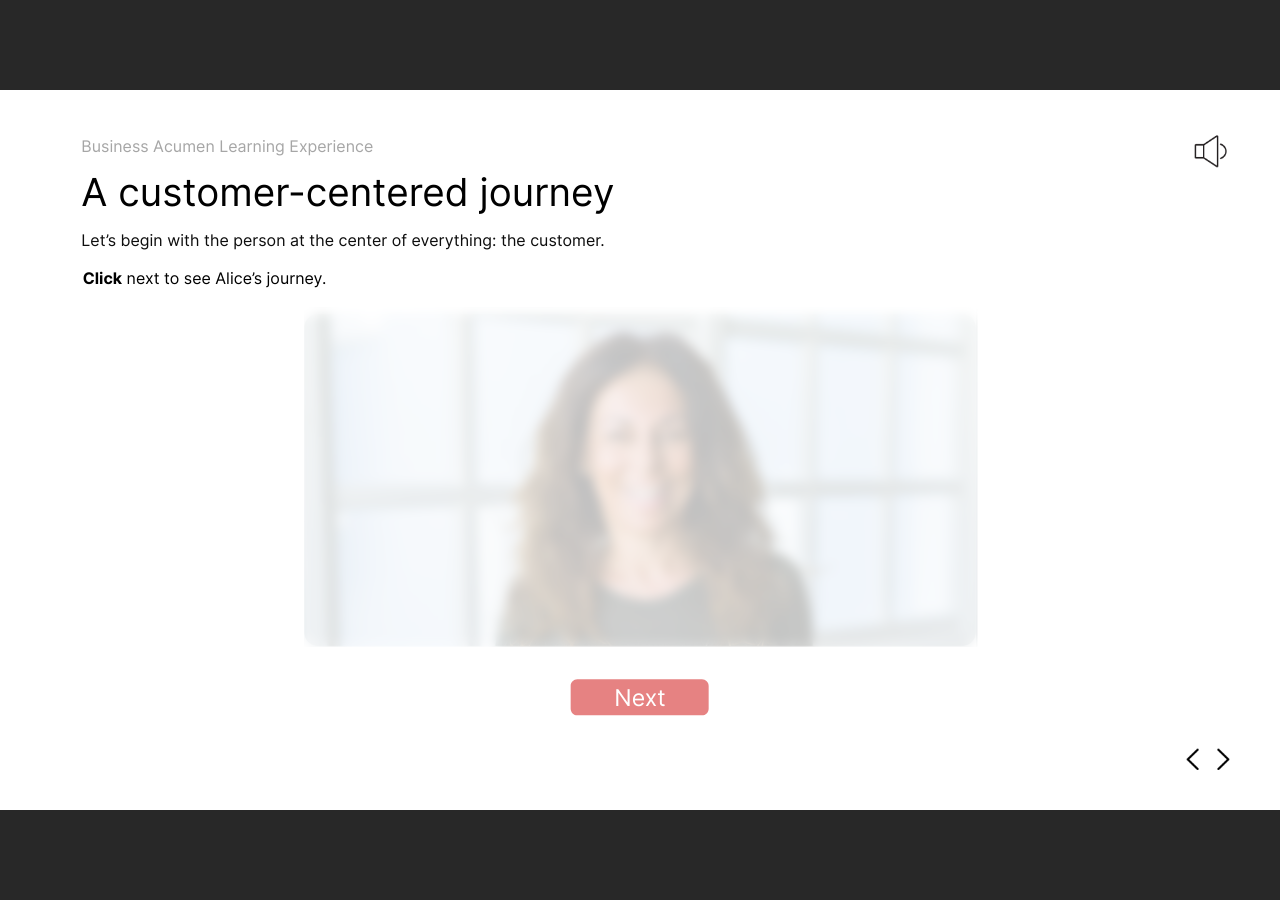
<file: index.html>
﻿<!doctype html>
<html lang="en-US">
<head>
  <meta charset="utf-8">
  <!-- Created using Storyline 360 x64 - http://www.articulate.com  -->
  <!-- version: 3.115.36688.0 -->
  <title>Lilly Decker, Jun 26, 2026</title>
  <meta http-equiv="x-ua-compatible" content="IE=edge"/>
  <meta name="viewport" content="width=device-width,initial-scale=1,user-scalable=no,shrink-to-fit=no,minimal-ui"/>
  <meta name="apple-mobile-web-app-capable" content="yes"/>
  <style>
    html, body { height: 100%; padding: 0; margin: 0 }
    #app { height: 100%; width: 100%; }
  </style>

  <script>
    window.DS = {};
    window.globals = {
      DATA_PATH_BASE: '',
      HAS_FRAME: true,
      HAS_SLIDE: true,

      lmsPresent: false,
      tinCanPresent: false,
      cmi5Present: false,
      aoSupport: false,
      scale: 'Scaled',
      captureRc: false,
      browserSize: 'optimal',
      bgColor: '#282828',
      features: 'DropInBase,JsInteractions,PlayerMemoryEnhancements,PlayerSizeOption,SlideLevelScale',
      themeName: 'unified',
      preloaderColor: '#FFFFFF',
      suppressAnalytics: false,
      productChannel: 'stable',
      publishSource: 'storyline',
      aid: 'aid|38e70ed7-76eb-5c12-90d9-5bf3ea9be34f',
      cid: '94421aaf-4e40-4b8c-b270-346162060bca',
      playerVersion: '3.115.36688.0',
      publishTimestamp: '2026-10-29T12:03:55.9540600Z',
      maxIosVideoElements: 10,
      connectionSettings: { message: 'You%20are%20offline.%20Trying%20to%20reconnect...', useDarkTheme: false, mode: 'disabled' },
      hasFeature: function(feature) {
        return this.features.split(',').includes(feature);
      },
      
      parseParams: function(qs) {
        if (window.globals.parsedParams != null) {
          return window.globals.parsedParams;
        }
        qs = (qs || window.location.search.substr(1)).split('+').join(' ');
        var params = {},
            tokens,
            re = /[?&]?([^=]+)=([^&]*)/g;

        while (tokens = re.exec(qs)) {
          params[decodeURIComponent(tokens[1]).trim()] =
            decodeURIComponent(tokens[2]).trim();
        }
        window.globals.parsedParams = params;
        return params;
      }

    };

    if (window.flagsUnderTest != null) {
      window.globals.features = window.flagsUnderTest.reduce((accum, feature) => {
        if (!accum.includes(feature)) {
          accum.push(feature);
        }
        return accum;
      }, window.globals.features.split(',')).join();
    }
  </script>
  <script>
    var isIe11 = ('ActiveXObject' in window || window.MSBlobBuilder != null)
      && window.msCrypto != null && !window.ActiveXObject;
    if (isIe11) {
      window.globals.unsupportedBrowser = true;
      document.write(atob('[base64]'));
    }
  </script>

  <script>
    if (window.globals.hasFeature('Localization')) {
      
      
    }
  </script>

  
  
  <script>window.THREE = { };</script>
  
</head>
<body style="background: #282828" class="cs-HTML theme-unified">
  <!-- 360 -->
  <script>!function(){var e,i=/iPhone/i,o=/iPod/i,n=/iPad/i,t=/\biOS-universal(?:.+)Mac\b/i,r=/\bAndroid(?:.+)Mobile\b/i,a=/Android/i,d=/(?:SD4930UR|\bSilk(?:.+)Mobile\b)/i,p=/Silk/i,l=/Windows Phone/i,u=/\bWindows(?:.+)ARM\b/i,b=/BlackBerry/i,s=/BB10/i,c=/Opera Mini/i,f=/\b(CriOS|Chrome)(?:.+)Mobile/i,h=/Mobile(?:.+)Firefox\b/i,v=function(e){return void 0!==e&&"MacIntel"===e.platform&&"number"==typeof e.maxTouchPoints&&e.maxTouchPoints>1&&"undefined"==typeof MSStream};e=function(e){var m={userAgent:"",platform:"",maxTouchPoints:0};e||"undefined"==typeof navigator?"string"==typeof e?m.userAgent=e:e&&e.userAgent&&(m={userAgent:e.userAgent,platform:e.platform,maxTouchPoints:e.maxTouchPoints||0}):m={userAgent:navigator.userAgent,platform:navigator.platform,maxTouchPoints:navigator.maxTouchPoints||0};var g=m.userAgent,y=g.split("[FBAN");void 0!==y[1]&&(g=y[0]),void 0!==(y=g.split("Twitter"))[1]&&(g=y[0]);var A=function(e){return function(i){return i.test(e)}}(g),w={apple:{phone:A(i)&&!A(l),ipod:A(o),tablet:!A(i)&&(A(n)||v(m))&&!A(l),universal:A(t),device:(A(i)||A(o)||A(n)||A(t)||v(m))&&!A(l)},amazon:{phone:A(d),tablet:!A(d)&&A(p),device:A(d)||A(p)},android:{phone:!A(l)&&A(d)||!A(l)&&A(r),tablet:!A(l)&&!A(d)&&!A(r)&&(A(p)||A(a)),device:!A(l)&&(A(d)||A(p)||A(r)||A(a))||A(/\bokhttp\b/i)},windows:{phone:A(l),tablet:A(u),device:A(l)||A(u)},other:{blackberry:A(b),blackberry10:A(s),opera:A(c),firefox:A(h),chrome:A(f),device:A(b)||A(s)||A(c)||A(h)||A(f)},any:!1,phone:!1,tablet:!1};return w.any=w.apple.device||w.android.device||w.windows.device||w.other.device,w.phone=w.apple.phone||w.android.phone||w.windows.phone,w.tablet=w.apple.tablet||w.android.tablet||w.windows.tablet,w}(),"object"==typeof exports&&"undefined"!=typeof module?module.exports=e:"function"==typeof define&&define.amd?define((function(){return e})):this.isMobile=e}();
    window.isMobile.apple.tablet = window.isMobile.apple.tablet ||
      (navigator.platform === 'MacIntel' && navigator.maxTouchPoints > 1);
    window.isMobile.apple.device = window.isMobile.apple.device || window.isMobile.apple.tablet;
    window.isMobile.tablet = window.isMobile.tablet || window.isMobile.apple.tablet;
    window.isMobile.any = window.isMobile.any || window.isMobile.apple.tablet;
  </script>

  <div id="focus-sink" tabindex="-1"></div>

  <div id="preso"></div>
  <script>
    (function() {

      var classTypes = [ 'desktop', 'mobile', 'phone', 'tablet' ];

      var addDeviceClasses = function(prefix, testObj) {
        var curr, i;
        for (i = 0; i < classTypes.length; i++) {
          curr = classTypes[i];
          if (testObj[curr]) {
            document.body.classList.add(prefix + curr);
          }
        }
      };

      var params = window.globals.parseParams(),
          isDevicePreview = params.devicepreview === '1',
          isPhoneOverride = params.deviceType === 'phone' || (isDevicePreview && params.phone == '1'),
          isTabletOverride = (params.deviceType === 'tablet' || isDevicePreview) && !isPhoneOverride,
          isMobileOverride = isPhoneOverride || isTabletOverride;

      var deviceView = {
        desktop: !window.isMobile.any && !isMobileOverride,
        mobile: window.isMobile.any || isMobileOverride,
        phone: isPhoneOverride || (window.isMobile.phone && !isTabletOverride),
        tablet: isTabletOverride || window.isMobile.tablet
      };

      window.globals.deviceView = deviceView;
      window.isMobile.desktop = !window.isMobile.any;
      window.isMobile.mobile = window.isMobile.any;

      addDeviceClasses('view-', deviceView);

    })();
  </script>
  
  <script src='story_content/triggers.js' type=text/javascript></script>
<script src='story_content/user.js' type=text/javascript></script>
  <div class="slide-loader"></div>

  <script>
    var doc = document, loader = doc.body.querySelector('.slide-loader'); [ 1, 2, 3 ].forEach(function(n) { var d = doc.createElement('div'); d.style.backgroundColor = window.globals.preloaderColor; d.classList.add('mobile-loader-dot'); d.classList.add('dot' + n); loader.appendChild(d); });
  </script>

  <div class="mobile-load-title-overlay" style="display: none">
    <div class="mobile-load-title">Lilly Decker, Jun 26, 2026</div>
  </div>

  <div class="mobile-chrome-warning"></div>

  
<style>
  .warn-connection-dialog {
    display: none;
    background: transparent;
    pointer-events: all;
    position: fixed;
    left: 0;
    top: 0;
    width: 100%;
    height: 100%;
    z-index: 999;
  }

  .warn-connection-content {
    pointer-events: all;
    border-radius: 4px;
    background: white;
    border: 1px solid #E7E7E7;
    color: #333333;
    box-shadow: 0 2px 4px rgba(0, 0, 0, 0.25);
    transition: all 150ms ease-out;
    position: absolute;
    white-space: nowrap;
  }

  .view-phone.is-landscape .warn-connection-content {
    left: 23px;
    bottom: 23px;
  }

  .view-tablet.is-landscape .warn-connection-content {
    left: 50%;
    top: 20px;
    transform: translateX(-50%);
  }

  .view-mobile.is-portrait .warn-connection-content {
    transform: translate(-50%, calc(-100% - 15px));
  }

  .warn-connection-content p {
    display: inline-block;
    margin: 0 8px 0 0;
    line-height: 33px;
    font-size: 11px;
  }

  .warn-connection-content svg {
    position: relative;
    vertical-align: middle;
    margin: 0 2px 2px 8px;
  }

  .view-desktop .warn-connection-content {
    left: 1.5em;
    bottom: 1.5em;
  }

  .view-desktop .warn-connection-content p {
    font-size: 1.1em;
  }

  .is-offline .warn-connection-dialog {
    display: block;
  }

  .is-offline .cs-panel * {
    pointer-events: none !important;
  }

  .is-offline .cs-panel {
    pointer-events: all !important;
  }

  .is-offline #nav-controls * {
    pointer-events: none !important;
  }

  .is-offline #nav-controls {
    pointer-events: all !important;
  }
</style>

<div class="warn-connection-dialog" role="alertdialog" aria-modal="true" tabindex="0" aria-labelledby="warn-connection-message">
  <div class="warn-connection-content">
    <svg width="17" height="15" viewBox="0 0 17 15" xmlns="http://www.w3.org/2000/svg">
      <path fill="#8F0000" stroke="white" d="M16.07,12.98 L15.88,12.23 L9.51,1.21 C8.97,0.26,7.6,0.26,7.06,1.21 L0.69,12.23 C0.15,13.16,0.81,14.36,1.91,14.36 H14.65 C15.47,14.36,16.05,13.7,16.07,12.98 Z"/>
      <path fill="white" stroke="white" d="M8.58,5.5 C8.35,5.28,8.5,5.35,8.21,5.32 C8.09,5.35,7.97,5.49,7.96,5.67 C7.97,5.79,7.98,5.92,7.98,6.04 L7.98,6.04 C7.99,6.17,8,6.31,8.01,6.43 L8.01,6.44 C8.03,6.92,8.06,7.41,8.09,7.9 L8.09,7.9 C8.12,8.39,8.14,8.88,8.17,9.37 C8.17,9.39,8.18,9.42,8.2,9.44 C8.23,9.46,8.25,9.47,8.28,9.47 C8.31,9.47,8.34,9.46,8.35,9.44 C8.37,9.43,8.38,9.4,8.39,9.35 L8.39,9.34 C8.39,9.24,8.4,9.15,8.4,9.05 L8.4,9.05 C8.41,8.96,8.41,8.86,8.42,8.75 C8.43,8.44,8.45,8.12,8.47,7.81 L8.47,7.81 C8.49,7.49,8.51,7.18,8.53,6.87 C8.55,6.46,8.56,6.05,8.59,5.64 L8.6,5.62 C8.6,5.57,8.59,5.53,8.58,5.5 L8.21,5.32 Z"/>
      <circle fill="white" stroke="white" cx="8.3" cy="11.35" r="0.3"/>
    </svg>
    <p id="warn-connection-message">You are offline. Trying to reconnect...</p>
  </div>
</div>

<script>
  (function() {
    window.DS.connection = {
      warningShown: false,
      assets: {},
      loadingAssetGroup: false,
      retryDelay: 500
    };

    var connectionSettings = window.globals.connectionSettings || {};

    var useConnectionMessages = window.AbortController != null &&
      window.location.protocol != 'file:' &&
      connectionSettings.mode === 'normal';

    window.DS.connection.useConnectionMessages = useConnectionMessages;

    var assetCount = 0;
    var checkLoadedId;


    if (useConnectionMessages && connectionSettings != null) {
      var contentEl = document.querySelector('.warn-connection-content');
      var messageEl = contentEl.querySelector('p');

      if (connectionSettings.useDarkTheme) {
        contentEl.style.borderColor = '#BABBBA';
        contentEl.style.backgroundColor = '#282828';
        contentEl.style.color = '#FFFFFF';
      }

      if (connectionSettings.message != null) {
        messageEl.textContent = window.decodeURIComponent(connectionSettings.message);
      }
    }

    function checkAssetsReady() {
      for (var i in DS.connection.assets) {
        if (!DS.connection.assets[i].success) {
          return false;
        }
      }
      return true;
    }

    function stopAssetGroup() {
      if (!useConnectionMessages) { return; }

      assetCount = 0;

      DS.connection.oldAssetGroup = DS.connection.assets;
      DS.connection.assets = {};
      DS.connection.loadingAssetGroup = false;
      clearInterval(checkLoadedId);
    }

    function startAssetGroup() {
      if (!useConnectionMessages) { return; }
      var ticks = 0;
      clearInterval(checkLoadedId);
      checkLoadedId = setInterval(function() {
        var loaded = 0;
        if (assetCount === 0 && loaded === 0) {
          clearInterval(checkLoadedId);
          return;
        }

        for (var i in DS.connection.assets) {
          if (DS.connection.assets[i].success) {
            loaded++;
          }
        }

        if (assetCount === loaded && checkAssetsReady()) {
          for (var i in DS.connection.assets) {
            if (DS.connection.assets[i].action) {
              DS.connection.assets[i].action();
            }
          }
          hideWarning();
          stopAssetGroup();
        }
      }, 100)
    }

    function requiredAsset(url, action, retry, type) {
      if (!useConnectionMessages) { return; }
      if (DS.connection.assets[url]) { return; }

      DS.connection.assets[url] = {
        success: false, action: action, retry: retry, type: type
      };
      assetCount = Object.keys(DS.connection.assets).length;
      if (!DS.connection.loadingAssetGroup) {
        startAssetGroup();
      }
      DS.connection.loadingAssetGroup = true;
    }

    function assetLoaded(url) {
      if (!useConnectionMessages) { return; }
      if (DS.connection.assets[url]) {
        DS.connection.assets[url].success = true;
      }
    }

    function assetFailed(url) {
      if (!useConnectionMessages) { return; }
      if (!DS.connection.assets[url]) {
        if (/\.js$/.test(url) && url.indexOf('transcripts') === -1) {
          setTimeout(function() {
            if (DS.connection.lastSlideLoaded != null) {
              DS.connection.lastSlideLoaded();
            }
          }, DS.connection.retryDelay);
        }
        return;
      }
      if (!DS.connection.warningShown) { showWarning(); }
      if (DS.connection.assets[url].retry) {
        setTimeout(function() {
          if (!DS.connection.assets[url].success) {
            DS.connection.assets[url].retry()
          }
        }, DS.connection.retryDelay);
      }
    }

    function hideWarning() {
      document.body.classList.remove('is-offline');
      DS.connection.warningShown = false;
      enableKeys();
    }
    DS.connection.hideWarning = hideWarning

    function showWarning(btn) {
      document.body.classList.add('is-offline')
      DS.connection.warningShown = true;
      updateWarningPosition();
      disableKeys();
    }

    function updateWarningPosition() {
      if (!DS.connection.warningShown) {
        return;
      }

      var isPortrait = document.body.classList.contains('is-portrait');
      var isMobile = document.body.classList.contains('view-mobile');
      var warningEl = document.querySelector('.warn-connection-content');

      if (isPortrait && isMobile) {
        var slide = document.querySelector('.primary-slide');
        var slideRect = slide != null
          ? slide.getBoundingClientRect()
          : { top: window.innerHeight, left: 0, width: window.innerWidth };

        warningEl.style.top = `${slideRect.top}px`
        warningEl.style.left = `${slideRect.left + slideRect.width / 2}px`
      } else {
        warningEl.style.top = null;
        warningEl.style.left = null;
      }

      window.requestAnimationFrame(updateWarningPosition);
    }

    function onDisableKeyDown(e) {
      e.preventDefault();
      e.stopImmediatePropagation();
    }

    function onDisableKeyUp(e) {
      e.preventDefault();
      e.stopImmediatePropagation();
    }

    var accStyle = document.createElement('style');
    var warnDialogEl = document.querySelector('.warn-connection-dialog');

    function disableKeys() {
      if (DS.views && DS.views.nsStack && DS.views.nsStack.length === 1) {
        DS.views.nsStack[0].tabReachable = false
        DS.views.nsStack[0].updateTabIndex(true);
      }

      accStyle.innerHTML = '.acc-shadow-dom { display: none; }';
      document.body.appendChild(accStyle);

      warnDialogEl.parentNode.append(warnDialogEl);
      warnDialogEl.focus();
    }

    function enableKeys() {
      accStyle.remove();
      if (DS.views && DS.views.nsStack && DS.views.nsStack.length === 1 && DS.views.nsStack[0].name === '_frame') {
        DS.views.nsStack[0].tabReachable = true;
        DS.views.nsStack[0].updateTabIndex();
      }
    }

    // these will all be noops if the feature flag isn't set in
    // the data and `window.globals.features`
    DS.connection.requiredAsset = requiredAsset;
    DS.connection.assetLoaded = assetLoaded;
    DS.connection.assetFailed = assetFailed;
    DS.connection.stopAssetGroup = stopAssetGroup;
    DS.connection.startAssetGroup = startAssetGroup;
  })();
</script>


  <script>
    
    if (window.autoSpider && window.vInterfaceObject) {
      document.querySelector('.mobile-load-title-overlay').style.display = 'none';
    }
  </script>

  

  <link rel="stylesheet" href="html5/data/css/output.min.css" data-noprefix/>
</body>
<script src="html5/lib/scripts/bootstrapper.min.js"></script>
</html>
</file>
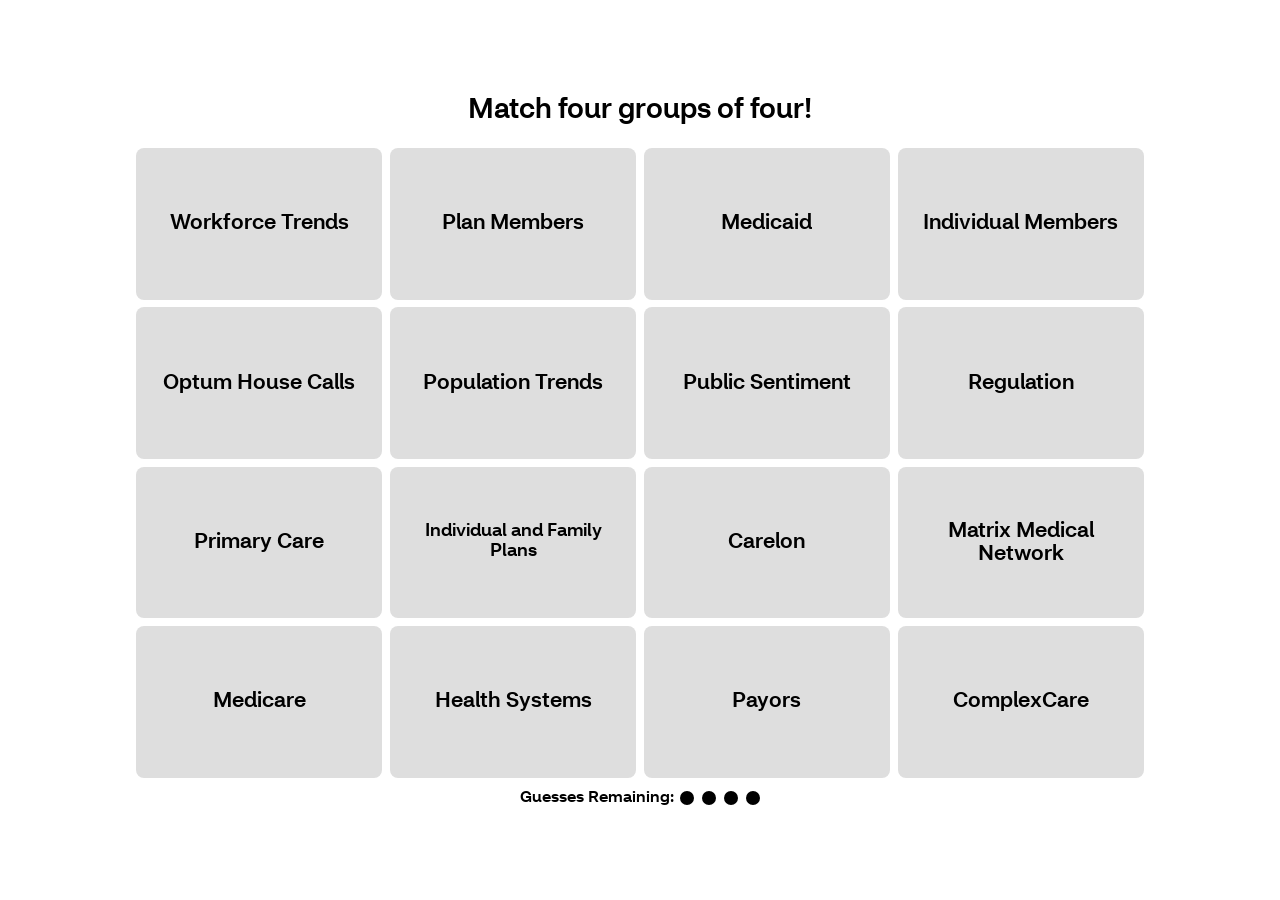
<file: story_content/WebObjects/6T8h3PR400r/index.html>
<!DOCTYPE html>
<html lang="en">
  <head>
    <meta charset="UTF-8" />
    <meta name="viewport" content="width=device-width, initial-scale=1.0" />
    <title>Connections Game - Vanilla JS</title>
    <link rel="stylesheet" href="styles.css" />
    <link
      href="https://fonts.googleapis.com/css2?family=Montserrat:wght@400;500;600;700;800&display=swap"
      rel="stylesheet"
    />
  </head>
  <body>
    <main>
      <div class="wrapper sm center">
        <h1 id="game-title" class="fader">Create four groups of four!</h1>

        <!-- Completed groups will be inserted here -->
        <div id="completed-groups"></div>

        <!-- Message area -->
        <p id="message" class="center"></p>

        <!-- Word grid -->
        <div id="word-grid" class="grid-container fader"></div>

        <!-- Guesses remaining counter -->
        <div id="mistakes" class="mistakes fader">
          <span id="guesses-text">Guesses Remaining:</span>
          <span id="guesses-count">4</span>
          <div class="mistake-holder" id="mistake-holder"></div>
        </div>

        <!-- Game buttons -->
        <div id="game-buttons" class="btn-row center fader">
          <button id="shuffle-btn" class="btn sm">Shuffle</button>
          <button id="deselect-btn" class="btn sm">Deselect All</button>
          <button id="submit-btn" class="btn">Submit</button>
        </div>
      </div>
    </main>

    <script src="https://cdnjs.cloudflare.com/ajax/libs/gsap/3.13.0/gsap.min.js"></script>
    <script src="connections.js"></script>
  </body>
</html>
</file>
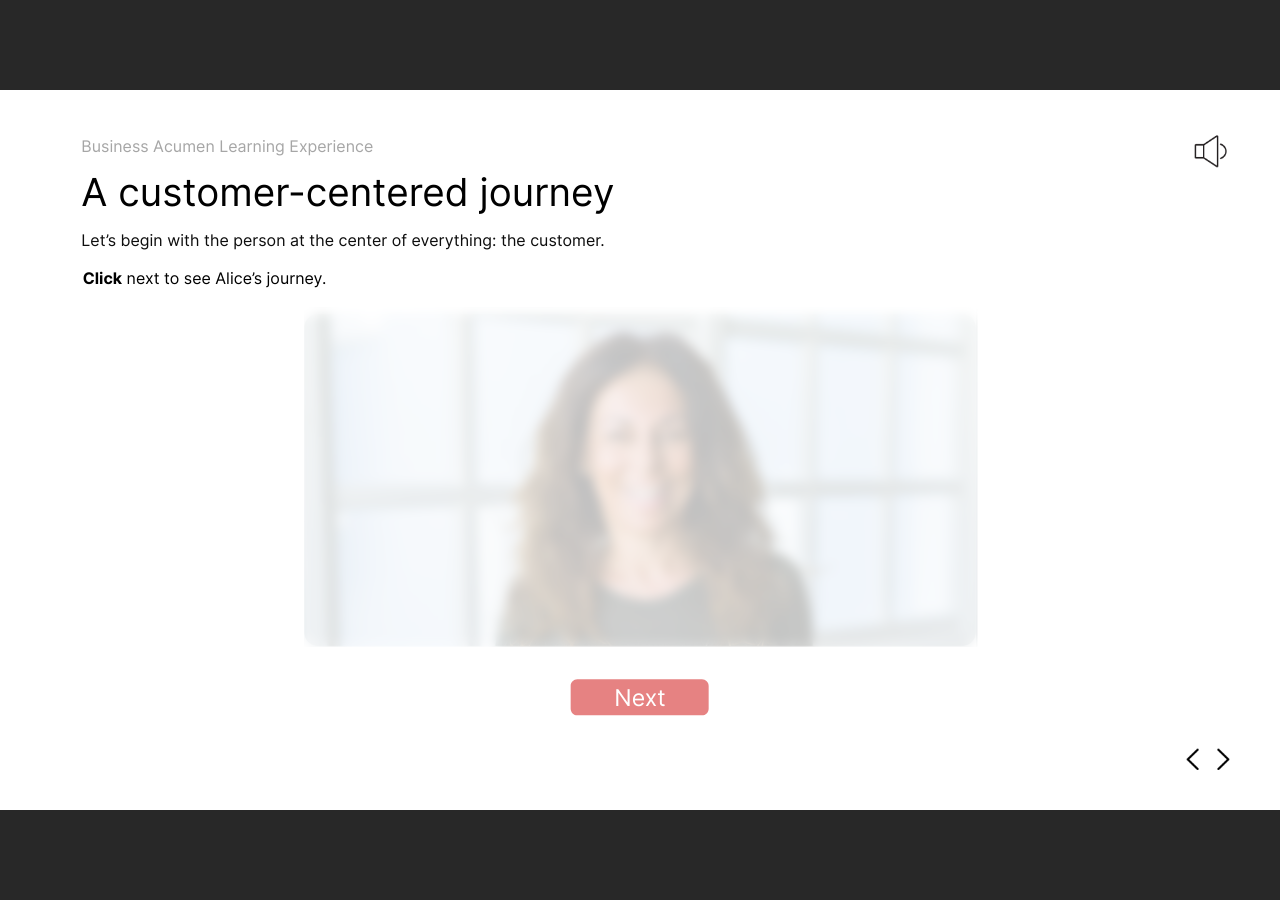
<file: story.html>
﻿<!doctype html>
<html lang="en-US">
<head>
  <meta charset="utf-8">
  <!-- Created using Storyline 360 x64 - http://www.articulate.com  -->
  <!-- version: 3.115.36688.0 -->
  <title>Lilly Decker, Jun 26, 2026</title>
  <meta http-equiv="x-ua-compatible" content="IE=edge"/>
  <meta name="viewport" content="width=device-width,initial-scale=1,user-scalable=no,shrink-to-fit=no,minimal-ui"/>
  <meta name="apple-mobile-web-app-capable" content="yes"/>
  <style>
    html, body { height: 100%; padding: 0; margin: 0 }
    #app { height: 100%; width: 100%; }
  </style>

  <script>
    window.DS = {};
    window.globals = {
      DATA_PATH_BASE: '',
      HAS_FRAME: true,
      HAS_SLIDE: true,

      lmsPresent: false,
      tinCanPresent: false,
      cmi5Present: false,
      aoSupport: false,
      scale: 'Scaled',
      captureRc: false,
      browserSize: 'optimal',
      bgColor: '#282828',
      features: 'DropInBase,JsInteractions,PlayerMemoryEnhancements,PlayerSizeOption,SlideLevelScale',
      themeName: 'unified',
      preloaderColor: '#FFFFFF',
      suppressAnalytics: false,
      productChannel: 'stable',
      publishSource: 'storyline',
      aid: 'aid|38e70ed7-76eb-5c12-90d9-5bf3ea9be34f',
      cid: '94421aaf-4e40-4b8c-b270-346162060bca',
      playerVersion: '3.115.36688.0',
      publishTimestamp: '2026-10-29T11:34:27.8175483Z',
      maxIosVideoElements: 10,
      connectionSettings: { message: 'You%20are%20offline.%20Trying%20to%20reconnect...', useDarkTheme: false, mode: 'disabled' },
      hasFeature: function(feature) {
        return this.features.split(',').includes(feature);
      },
      
      parseParams: function(qs) {
        if (window.globals.parsedParams != null) {
          return window.globals.parsedParams;
        }
        qs = (qs || window.location.search.substr(1)).split('+').join(' ');
        var params = {},
            tokens,
            re = /[?&]?([^=]+)=([^&]*)/g;

        while (tokens = re.exec(qs)) {
          params[decodeURIComponent(tokens[1]).trim()] =
            decodeURIComponent(tokens[2]).trim();
        }
        window.globals.parsedParams = params;
        return params;
      }

    };

    if (window.flagsUnderTest != null) {
      window.globals.features = window.flagsUnderTest.reduce((accum, feature) => {
        if (!accum.includes(feature)) {
          accum.push(feature);
        }
        return accum;
      }, window.globals.features.split(',')).join();
    }
  </script>
  <script>
    var isIe11 = ('ActiveXObject' in window || window.MSBlobBuilder != null)
      && window.msCrypto != null && !window.ActiveXObject;
    if (isIe11) {
      window.globals.unsupportedBrowser = true;
      document.write(atob('[base64]'));
    }
  </script>

  <script>
    if (window.globals.hasFeature('Localization')) {
      
      
    }
  </script>

  
  
  <script>window.THREE = { };</script>
  
</head>
<body style="background: #282828" class="cs-HTML theme-unified">
  <!-- 360 -->
  <script>!function(){var e,i=/iPhone/i,o=/iPod/i,n=/iPad/i,t=/\biOS-universal(?:.+)Mac\b/i,r=/\bAndroid(?:.+)Mobile\b/i,a=/Android/i,d=/(?:SD4930UR|\bSilk(?:.+)Mobile\b)/i,p=/Silk/i,l=/Windows Phone/i,u=/\bWindows(?:.+)ARM\b/i,b=/BlackBerry/i,s=/BB10/i,c=/Opera Mini/i,f=/\b(CriOS|Chrome)(?:.+)Mobile/i,h=/Mobile(?:.+)Firefox\b/i,v=function(e){return void 0!==e&&"MacIntel"===e.platform&&"number"==typeof e.maxTouchPoints&&e.maxTouchPoints>1&&"undefined"==typeof MSStream};e=function(e){var m={userAgent:"",platform:"",maxTouchPoints:0};e||"undefined"==typeof navigator?"string"==typeof e?m.userAgent=e:e&&e.userAgent&&(m={userAgent:e.userAgent,platform:e.platform,maxTouchPoints:e.maxTouchPoints||0}):m={userAgent:navigator.userAgent,platform:navigator.platform,maxTouchPoints:navigator.maxTouchPoints||0};var g=m.userAgent,y=g.split("[FBAN");void 0!==y[1]&&(g=y[0]),void 0!==(y=g.split("Twitter"))[1]&&(g=y[0]);var A=function(e){return function(i){return i.test(e)}}(g),w={apple:{phone:A(i)&&!A(l),ipod:A(o),tablet:!A(i)&&(A(n)||v(m))&&!A(l),universal:A(t),device:(A(i)||A(o)||A(n)||A(t)||v(m))&&!A(l)},amazon:{phone:A(d),tablet:!A(d)&&A(p),device:A(d)||A(p)},android:{phone:!A(l)&&A(d)||!A(l)&&A(r),tablet:!A(l)&&!A(d)&&!A(r)&&(A(p)||A(a)),device:!A(l)&&(A(d)||A(p)||A(r)||A(a))||A(/\bokhttp\b/i)},windows:{phone:A(l),tablet:A(u),device:A(l)||A(u)},other:{blackberry:A(b),blackberry10:A(s),opera:A(c),firefox:A(h),chrome:A(f),device:A(b)||A(s)||A(c)||A(h)||A(f)},any:!1,phone:!1,tablet:!1};return w.any=w.apple.device||w.android.device||w.windows.device||w.other.device,w.phone=w.apple.phone||w.android.phone||w.windows.phone,w.tablet=w.apple.tablet||w.android.tablet||w.windows.tablet,w}(),"object"==typeof exports&&"undefined"!=typeof module?module.exports=e:"function"==typeof define&&define.amd?define((function(){return e})):this.isMobile=e}();
    window.isMobile.apple.tablet = window.isMobile.apple.tablet ||
      (navigator.platform === 'MacIntel' && navigator.maxTouchPoints > 1);
    window.isMobile.apple.device = window.isMobile.apple.device || window.isMobile.apple.tablet;
    window.isMobile.tablet = window.isMobile.tablet || window.isMobile.apple.tablet;
    window.isMobile.any = window.isMobile.any || window.isMobile.apple.tablet;
  </script>

  <div id="focus-sink" tabindex="-1"></div>

  <div id="preso"></div>
  <script>
    (function() {

      var classTypes = [ 'desktop', 'mobile', 'phone', 'tablet' ];

      var addDeviceClasses = function(prefix, testObj) {
        var curr, i;
        for (i = 0; i < classTypes.length; i++) {
          curr = classTypes[i];
          if (testObj[curr]) {
            document.body.classList.add(prefix + curr);
          }
        }
      };

      var params = window.globals.parseParams(),
          isDevicePreview = params.devicepreview === '1',
          isPhoneOverride = params.deviceType === 'phone' || (isDevicePreview && params.phone == '1'),
          isTabletOverride = (params.deviceType === 'tablet' || isDevicePreview) && !isPhoneOverride,
          isMobileOverride = isPhoneOverride || isTabletOverride;

      var deviceView = {
        desktop: !window.isMobile.any && !isMobileOverride,
        mobile: window.isMobile.any || isMobileOverride,
        phone: isPhoneOverride || (window.isMobile.phone && !isTabletOverride),
        tablet: isTabletOverride || window.isMobile.tablet
      };

      window.globals.deviceView = deviceView;
      window.isMobile.desktop = !window.isMobile.any;
      window.isMobile.mobile = window.isMobile.any;

      addDeviceClasses('view-', deviceView);

    })();
  </script>
  
  <script src='story_content/triggers.js' type=text/javascript></script>
<script src='story_content/user.js' type=text/javascript></script>
  <div class="slide-loader"></div>

  <script>
    var doc = document, loader = doc.body.querySelector('.slide-loader'); [ 1, 2, 3 ].forEach(function(n) { var d = doc.createElement('div'); d.style.backgroundColor = window.globals.preloaderColor; d.classList.add('mobile-loader-dot'); d.classList.add('dot' + n); loader.appendChild(d); });
  </script>

  <div class="mobile-load-title-overlay" style="display: none">
    <div class="mobile-load-title">Lilly Decker, Jun 26, 2026</div>
  </div>

  <div class="mobile-chrome-warning"></div>

  
<style>
  .warn-connection-dialog {
    display: none;
    background: transparent;
    pointer-events: all;
    position: fixed;
    left: 0;
    top: 0;
    width: 100%;
    height: 100%;
    z-index: 999;
  }

  .warn-connection-content {
    pointer-events: all;
    border-radius: 4px;
    background: white;
    border: 1px solid #E7E7E7;
    color: #333333;
    box-shadow: 0 2px 4px rgba(0, 0, 0, 0.25);
    transition: all 150ms ease-out;
    position: absolute;
    white-space: nowrap;
  }

  .view-phone.is-landscape .warn-connection-content {
    left: 23px;
    bottom: 23px;
  }

  .view-tablet.is-landscape .warn-connection-content {
    left: 50%;
    top: 20px;
    transform: translateX(-50%);
  }

  .view-mobile.is-portrait .warn-connection-content {
    transform: translate(-50%, calc(-100% - 15px));
  }

  .warn-connection-content p {
    display: inline-block;
    margin: 0 8px 0 0;
    line-height: 33px;
    font-size: 11px;
  }

  .warn-connection-content svg {
    position: relative;
    vertical-align: middle;
    margin: 0 2px 2px 8px;
  }

  .view-desktop .warn-connection-content {
    left: 1.5em;
    bottom: 1.5em;
  }

  .view-desktop .warn-connection-content p {
    font-size: 1.1em;
  }

  .is-offline .warn-connection-dialog {
    display: block;
  }

  .is-offline .cs-panel * {
    pointer-events: none !important;
  }

  .is-offline .cs-panel {
    pointer-events: all !important;
  }

  .is-offline #nav-controls * {
    pointer-events: none !important;
  }

  .is-offline #nav-controls {
    pointer-events: all !important;
  }
</style>

<div class="warn-connection-dialog" role="alertdialog" aria-modal="true" tabindex="0" aria-labelledby="warn-connection-message">
  <div class="warn-connection-content">
    <svg width="17" height="15" viewBox="0 0 17 15" xmlns="http://www.w3.org/2000/svg">
      <path fill="#8F0000" stroke="white" d="M16.07,12.98 L15.88,12.23 L9.51,1.21 C8.97,0.26,7.6,0.26,7.06,1.21 L0.69,12.23 C0.15,13.16,0.81,14.36,1.91,14.36 H14.65 C15.47,14.36,16.05,13.7,16.07,12.98 Z"/>
      <path fill="white" stroke="white" d="M8.58,5.5 C8.35,5.28,8.5,5.35,8.21,5.32 C8.09,5.35,7.97,5.49,7.96,5.67 C7.97,5.79,7.98,5.92,7.98,6.04 L7.98,6.04 C7.99,6.17,8,6.31,8.01,6.43 L8.01,6.44 C8.03,6.92,8.06,7.41,8.09,7.9 L8.09,7.9 C8.12,8.39,8.14,8.88,8.17,9.37 C8.17,9.39,8.18,9.42,8.2,9.44 C8.23,9.46,8.25,9.47,8.28,9.47 C8.31,9.47,8.34,9.46,8.35,9.44 C8.37,9.43,8.38,9.4,8.39,9.35 L8.39,9.34 C8.39,9.24,8.4,9.15,8.4,9.05 L8.4,9.05 C8.41,8.96,8.41,8.86,8.42,8.75 C8.43,8.44,8.45,8.12,8.47,7.81 L8.47,7.81 C8.49,7.49,8.51,7.18,8.53,6.87 C8.55,6.46,8.56,6.05,8.59,5.64 L8.6,5.62 C8.6,5.57,8.59,5.53,8.58,5.5 L8.21,5.32 Z"/>
      <circle fill="white" stroke="white" cx="8.3" cy="11.35" r="0.3"/>
    </svg>
    <p id="warn-connection-message">You are offline. Trying to reconnect...</p>
  </div>
</div>

<script>
  (function() {
    window.DS.connection = {
      warningShown: false,
      assets: {},
      loadingAssetGroup: false,
      retryDelay: 500
    };

    var connectionSettings = window.globals.connectionSettings || {};

    var useConnectionMessages = window.AbortController != null &&
      window.location.protocol != 'file:' &&
      connectionSettings.mode === 'normal';

    window.DS.connection.useConnectionMessages = useConnectionMessages;

    var assetCount = 0;
    var checkLoadedId;


    if (useConnectionMessages && connectionSettings != null) {
      var contentEl = document.querySelector('.warn-connection-content');
      var messageEl = contentEl.querySelector('p');

      if (connectionSettings.useDarkTheme) {
        contentEl.style.borderColor = '#BABBBA';
        contentEl.style.backgroundColor = '#282828';
        contentEl.style.color = '#FFFFFF';
      }

      if (connectionSettings.message != null) {
        messageEl.textContent = window.decodeURIComponent(connectionSettings.message);
      }
    }

    function checkAssetsReady() {
      for (var i in DS.connection.assets) {
        if (!DS.connection.assets[i].success) {
          return false;
        }
      }
      return true;
    }

    function stopAssetGroup() {
      if (!useConnectionMessages) { return; }

      assetCount = 0;

      DS.connection.oldAssetGroup = DS.connection.assets;
      DS.connection.assets = {};
      DS.connection.loadingAssetGroup = false;
      clearInterval(checkLoadedId);
    }

    function startAssetGroup() {
      if (!useConnectionMessages) { return; }
      var ticks = 0;
      clearInterval(checkLoadedId);
      checkLoadedId = setInterval(function() {
        var loaded = 0;
        if (assetCount === 0 && loaded === 0) {
          clearInterval(checkLoadedId);
          return;
        }

        for (var i in DS.connection.assets) {
          if (DS.connection.assets[i].success) {
            loaded++;
          }
        }

        if (assetCount === loaded && checkAssetsReady()) {
          for (var i in DS.connection.assets) {
            if (DS.connection.assets[i].action) {
              DS.connection.assets[i].action();
            }
          }
          hideWarning();
          stopAssetGroup();
        }
      }, 100)
    }

    function requiredAsset(url, action, retry, type) {
      if (!useConnectionMessages) { return; }
      if (DS.connection.assets[url]) { return; }

      DS.connection.assets[url] = {
        success: false, action: action, retry: retry, type: type
      };
      assetCount = Object.keys(DS.connection.assets).length;
      if (!DS.connection.loadingAssetGroup) {
        startAssetGroup();
      }
      DS.connection.loadingAssetGroup = true;
    }

    function assetLoaded(url) {
      if (!useConnectionMessages) { return; }
      if (DS.connection.assets[url]) {
        DS.connection.assets[url].success = true;
      }
    }

    function assetFailed(url) {
      if (!useConnectionMessages) { return; }
      if (!DS.connection.assets[url]) {
        if (/\.js$/.test(url) && url.indexOf('transcripts') === -1) {
          setTimeout(function() {
            if (DS.connection.lastSlideLoaded != null) {
              DS.connection.lastSlideLoaded();
            }
          }, DS.connection.retryDelay);
        }
        return;
      }
      if (!DS.connection.warningShown) { showWarning(); }
      if (DS.connection.assets[url].retry) {
        setTimeout(function() {
          if (!DS.connection.assets[url].success) {
            DS.connection.assets[url].retry()
          }
        }, DS.connection.retryDelay);
      }
    }

    function hideWarning() {
      document.body.classList.remove('is-offline');
      DS.connection.warningShown = false;
      enableKeys();
    }
    DS.connection.hideWarning = hideWarning

    function showWarning(btn) {
      document.body.classList.add('is-offline')
      DS.connection.warningShown = true;
      updateWarningPosition();
      disableKeys();
    }

    function updateWarningPosition() {
      if (!DS.connection.warningShown) {
        return;
      }

      var isPortrait = document.body.classList.contains('is-portrait');
      var isMobile = document.body.classList.contains('view-mobile');
      var warningEl = document.querySelector('.warn-connection-content');

      if (isPortrait && isMobile) {
        var slide = document.querySelector('.primary-slide');
        var slideRect = slide != null
          ? slide.getBoundingClientRect()
          : { top: window.innerHeight, left: 0, width: window.innerWidth };

        warningEl.style.top = `${slideRect.top}px`
        warningEl.style.left = `${slideRect.left + slideRect.width / 2}px`
      } else {
        warningEl.style.top = null;
        warningEl.style.left = null;
      }

      window.requestAnimationFrame(updateWarningPosition);
    }

    function onDisableKeyDown(e) {
      e.preventDefault();
      e.stopImmediatePropagation();
    }

    function onDisableKeyUp(e) {
      e.preventDefault();
      e.stopImmediatePropagation();
    }

    var accStyle = document.createElement('style');
    var warnDialogEl = document.querySelector('.warn-connection-dialog');

    function disableKeys() {
      if (DS.views && DS.views.nsStack && DS.views.nsStack.length === 1) {
        DS.views.nsStack[0].tabReachable = false
        DS.views.nsStack[0].updateTabIndex(true);
      }

      accStyle.innerHTML = '.acc-shadow-dom { display: none; }';
      document.body.appendChild(accStyle);

      warnDialogEl.parentNode.append(warnDialogEl);
      warnDialogEl.focus();
    }

    function enableKeys() {
      accStyle.remove();
      if (DS.views && DS.views.nsStack && DS.views.nsStack.length === 1 && DS.views.nsStack[0].name === '_frame') {
        DS.views.nsStack[0].tabReachable = true;
        DS.views.nsStack[0].updateTabIndex();
      }
    }

    // these will all be noops if the feature flag isn't set in
    // the data and `window.globals.features`
    DS.connection.requiredAsset = requiredAsset;
    DS.connection.assetLoaded = assetLoaded;
    DS.connection.assetFailed = assetFailed;
    DS.connection.stopAssetGroup = stopAssetGroup;
    DS.connection.startAssetGroup = startAssetGroup;
  })();
</script>


  <script>
    
    if (window.autoSpider && window.vInterfaceObject) {
      document.querySelector('.mobile-load-title-overlay').style.display = 'none';
    }
  </script>

  

  <link rel="stylesheet" href="html5/data/css/output.min.css" data-noprefix/>
</body>
<script src="html5/lib/scripts/bootstrapper.min.js"></script>
</html>
</file>
<file: story_content/WebObjects/6T8h3PR400r/styles.css>
/* Connections Game - Vanilla CSS */

/* CVS Health Sans Font Declarations */
@font-face {
  font-family: 'CVS Health Sans';
  src: url('./fonts/CVSHealthSans_Rg.woff2') format('woff2');
  font-weight: 400;
  font-style: normal;
  font-display: swap;
}

@font-face {
  font-family: 'CVS Health Sans Medium';
  src: url('./fonts/CVSHealthSans_Md.woff2') format('woff2');
  font-weight: 500;
  font-style: normal;
  font-display: swap;
}

:root {
  --max-width: 1200px;
  --content-max-width: 800px;
  --text-max-width: 800px;
  --TEXT: #000;
  --radius: 32px;
  --yellow: #ffcd11;
  --lightyellow: #ffe672;

  /* CVS Health Connection Group Colors */
  --neutral-10: #dedede;
  --neutral-90: #333333;
  --canary-20: #f9dd6e;
  --forest-20: #89e55c;
  --indigo-20: #91c8ff;
  --violet-20: #cca7db;
}

body {
  margin: 0;
  padding: 0;
  background-color: #ffffff;
  background: #ffffff;
  font-family: 'CVS Health Sans', sans-serif;
  font-weight: 400;
  font-style: normal;
  height: 100vh;
  width: 100vw;
  color: black;
  overflow: hidden;
  position: fixed;
  top: 0;
  left: 0;
}

h1 {
  margin: 0;
  padding: 0.5vh 0;
  font-family: 'CVS Health Sans Medium', sans-serif;
  font-weight: 500;
  font-size: clamp(18px, 3.5vw, 28px);
  text-align: center;
  flex-shrink: 0;
}

h2 {
  margin: 2rem auto 0;
  max-width: 800px;
  font-size: 20px;
  font-family: 'CVS Health Sans Medium', sans-serif;
  font-weight: 500;
}

p {
  font-size: 14px;
  margin: 1rem auto;
  max-width: var(--text-max-width);
  line-height: 1.5;
  text-align: left;
  font-family: 'CVS Health Sans', sans-serif;
  font-weight: 400;
  min-height: 20px;
  color: black;
}

p.center {
  text-align: center;
  visibility: visible !important;
  opacity: 1 !important;
  display: block !important;
  font-size: clamp(16px, 2.5vw, 20px) !important;
  font-weight: 500 !important;
  margin: 2vh auto !important;
  padding: 0 !important;
}

a {
  font-family: 'CVS Health Sans Medium', sans-serif;
  font-weight: 500;
  text-decoration: none;
  color: var(--yellow);
}

main {
  display: flex;
  flex-direction: column;
  align-items: center;
  justify-content: center;
  position: fixed;
  top: 0;
  left: 0;
  width: 100vw;
  height: 100vh;
  padding: 0.5vh 0.5vw;
  box-sizing: border-box;
}

.hr {
  background: linear-gradient(
    90deg,
    rgba(255, 205, 17, 0) 10%,
    rgba(255, 205, 17, 1) 50%,
    rgba(255, 205, 17, 0) 90%
  );
  width: 100%;
  height: 1px;
}

.wrapper {
  padding: 0;
  margin: 0;
  width: min(95vw, 95vh * 1.3);
  height: 95vh;
  display: flex;
  flex-direction: column;
  justify-content: center;
  align-items: center;
  gap: 0.8vh;
}

.wrapper.center {
  text-align: center;
}

.wrapper.sm {
  max-width: min(95vw, 90vh * 1.8);
  width: 100%;
  height: 100vh;
  display: flex;
  flex-direction: column;
  justify-content: center;
  align-items: center;
}

/* Only apply padding when showing completed groups */
.wrapper.sm:has(.grid-container-links) {
  padding-top: 18vh;
  box-sizing: border-box;
  max-width: min(95vw, 1000px);
}

.dark-wrapper {
  padding: 2rem 10rem;
  max-width: var(--max-width);
  margin: 0 auto;
  background: rgba(0, 0, 0, 0.75);
  border-radius: var(--radius);
}

.dark-wrapper.center {
  text-align: center;
}

.bg-cover {
  background: linear-gradient(180deg, rgba(0, 0, 0, 0.5), rgba(0, 0, 0, 0.5)),
    url('./assets/catepillar-equipment.jpg');
  background-size: cover;
  background-position: center center;
  height: 100vh;
  box-shadow: inset 0px 0px 122px 50px rgba(0, 0, 0, 0.75);
  display: flex;
  justify-content: center;
  align-items: center;
}

.bg-cover.metrics {
  background: linear-gradient(180deg, rgba(0, 0, 0, 0.5), rgba(0, 0, 0, 0.5)),
    url('./assets/catepillar-metrics.jpg');
  background-size: cover;
  background-position: right center;
}

/* CONNECTIONS GAME STYLES */
.grid-container {
  display: grid;
  grid-template-columns: repeat(4, 1fr);
  grid-template-rows: repeat(4, 1fr);
  gap: 0.6vw 0.6vw;
  width: 100%;
  max-width: min(90vw, 80vh * 1.4);
  height: 70vh;
  margin: 0 auto;
  align-self: center;
}

.grid-container-links {
  width: 100%;
  min-width: 800px;
  max-width: min(95vw, 1000px);
  margin: 0 auto;
  display: flex;
  flex-direction: column;
  justify-content: center;
}

.group-link {
  height: 120px;
  max-height: 140px;
  border-radius: 12px;
  background-color: var(--neutral-10);
  color: black;
  display: flex;
  flex-direction: column;
  justify-content: center;
  align-items: center;
  margin: 0 0 10px 0;
  padding: 15px 20px;
  transition: transform 0.15s;
  overflow: hidden;
  box-sizing: border-box;
}

.group-link.hover {
  cursor: pointer;
}

.group-link.hover:hover {
  transform: scale(1.025);
}

.group-link.sm {
  height: 75px;
  margin-bottom: 1rem;
}

.group-link .title {
  font-family: 'CVS Health Sans Medium', sans-serif;
  font-size: 24px;
  font-weight: 500;
  display: block;
  margin-bottom: 8px;
  width: calc(100% - 10px);
  text-align: center;
  overflow: hidden;
  padding: 0 5px;
  word-wrap: break-word;
  word-break: break-word;
  line-height: 1.2;
  text-transform: none;
}

.group-link .desc {
  font-family: 'CVS Health Sans', sans-serif;
  font-size: 17px;
  font-weight: 400;
  width: calc(100% - 10px);
  text-align: center;
  line-height: 1.2;
  overflow: hidden;
  padding: 0 5px;
  word-wrap: break-word;
  word-break: break-word;
  text-transform: none;
}

/* Connection Group Color Classes */
.group-link.canary {
  background-color: var(--canary-20);
  color: black;
}

.group-link.forest {
  background-color: var(--forest-20);
  color: black;
}

.group-link.indigo {
  background-color: var(--indigo-20);
  color: black;
}

.group-link.violet {
  background-color: var(--violet-20);
  color: black;
}

.word-box {
  display: flex;
  text-align: center;
  color: black;
  height: 100%;
  width: 100%;
}

.word {
  font-family: 'CVS Health Sans Medium', sans-serif;
  font-weight: 500;
  font-size: clamp(14px, min(2.8vw, 3.2vh), 21px);
  border-radius: 8px;
  background-color: var(--neutral-10);
  padding: 1vh 1vw;
  width: 100%;
  height: 100%;
  cursor: pointer;
  display: flex;
  justify-content: center;
  align-items: center;
  user-select: none;
  color: black;
  text-align: center;
  text-transform: none;
  word-wrap: break-word;
  word-break: break-word;
  hyphens: auto;
  line-height: 1.1;
  overflow: hidden;
  box-sizing: border-box;
}

.word:hover {
  background-color: var(--neutral-90);
  color: white;
}

.word.selected {
  background-color: var(--neutral-90);
  color: white;
}

/* Text size classes based on character length */
.word.text-normal {
  font-size: 21px !important; /* Most words use this size */
}

.word.text-medium {
  font-size: 18px !important; /* For longer words (26-35 chars) */
}

.word.text-small {
  font-size: 15px !important; /* Only for extremely long words (36+ chars) */
}

.mistakes {
  color: black;
  font-family: 'CVS Health Sans Medium', sans-serif;
  font-weight: 500;
  margin: 0;
  padding: 0.3vh 0;
  display: flex !important;
  visibility: visible !important;
  opacity: 1 !important;
  justify-content: center;
  align-items: center;
  gap: 0.5vw;
  transition: all 0.3s ease;
  font-size: clamp(12px, 2.2vw, 16px);
  z-index: 1000;
  position: relative;
  flex-shrink: 0;
}

.mistakes.error {
  color: #ff4444 !important;
  animation: shake 0.5s ease-in-out;
}

.mistakes.error .mistake-circle {
  background-color: #ff4444 !important;
}

#guesses-count {
  display: none; /* Hide the number counter */
}

@keyframes shake {
  0%,
  100% {
    transform: translateX(0);
  }
  25% {
    transform: translateX(-5px);
  }
  75% {
    transform: translateX(5px);
  }
}

.mistake-holder {
  display: flex; /* Show the circle container */
  gap: 8px;
  align-items: center;
}

.mistake-circle {
  background-color: black;
  width: min(14px, 2vh);
  height: min(14px, 2vh);
  border-radius: 50%;
}

.group-links {
  display: flex;
  flex-direction: column;
  justify-content: center;
  margin: auto;
}

.btn-row {
  display: flex;
  justify-content: center;
  align-items: center;
  margin: 0;
  padding: 0.3vh 0;
  flex-wrap: wrap;
  gap: 0.5vw;
  flex-shrink: 0;
}

.btn-columns {
  margin: 1rem auto;
  padding: 0;
  width: 100%;
  max-width: 800px;
}

.btn-columns .left {
  text-align: left;
  width: 33.3333%;
  display: inline-block;
}

.btn-columns .middle {
  text-align: center;
  width: 33.3333%;
  display: inline-block;
}

.btn-columns .right {
  text-align: right;
  width: 33.3333%;
  display: inline-block;
}

.btn,
button.btn {
  border: 0;
  user-select: none;
  cursor: pointer;
  margin: 0 0.5vw;
  background-color: #ffcd11;
  color: black;
  padding: 1vh 2vw;
  vertical-align: middle;
  border-radius: 20px;
  font-family: 'CVS Health Sans Medium', sans-serif;
  font-weight: 500;
  font-size: clamp(12px, 2.5vw, 18px);
  overflow: hidden;
  transition: all 0.15s;
  display: inline-block;
  line-height: 1;
  text-decoration: none;
}

.btn.sm {
  font-size: min(2.5vw, 15px);
  padding: min(1.5vw, 0.35rem) min(2vw, 1rem);
  font-weight: 600;
}

.btn.sm i {
  font-size: 10px;
  margin: 0 0.25rem 0.15rem;
  vertical-align: middle;
}

.btn i {
  font-size: 13px;
  margin: 0 0.25rem 0.15rem;
  vertical-align: middle;
}

.btn:hover {
  background-color: var(--lightyellow);
}

.btn:hover:active {
  transform: scale(0.95);
}

.list-arrows {
  list-style: none;
  text-align: left;
  max-width: 600px;
  margin: 0 auto;
  position: relative;
}

.list-arrows li {
  padding: 0.5rem 0;
  position: relative;
  font-size: 14px;
  font-family: 'CVS Health Sans', sans-serif;
  font-weight: 400;
}

/* Utility classes */
.center {
  text-align: center;
}

.fader {
  opacity: 1;
}

/* IE Blocks */
.block-container {
  display: grid;
  grid-template-columns: repeat(4, 1fr);
  gap: 6px;
  width: 100%;
  max-width: var(--content-max-width);
  margin: 0 auto;
}

.ie-block {
  background-color: #252525;
  border: 1px solid #575757;
  width: 200px;
  transition: all 0.15s;
}

.ie-block:hover {
  cursor: pointer;
  transform: scale(1.025);
  border-color: var(--yellow);
}

.ie-block-img {
  height: 85px;
  background-color: black;
  background-size: cover;
  background-position: center center;
}

.ie-block-content {
  padding: 1rem;
  text-align: left;
}

.ie-block-content .type {
  color: white;
  font-family: 'CVS Health Sans', sans-serif;
  font-weight: 400;
  font-size: 12px;
  margin: 0 0 0.5rem;
}

.ie-block-content .title {
  color: var(--yellow);
  font-family: 'CVS Health Sans Medium', sans-serif;
  font-weight: 500;
  font-size: 18px;
}

.video-container {
  margin: 0 auto;
  max-width: 650px;
}

video {
  width: 100% !important;
  height: auto !important;
}

.checkbox-container input[type='checkbox'] {
  margin-right: 1rem;
}

ol.left {
  text-align: left;
}

ol.sm li:first-child {
  opacity: 0.5;
}

ol.sm li:last-child {
  opacity: 0.25;
}

ol.sm textarea {
  min-height: 35px;
}

ol li {
  font-family: 'CVS Health Sans', sans-serif;
  font-weight: 400;
}

textarea {
  width: 100%;
  min-height: 75px;
  margin: 6px 0;
  padding: 0.5rem;
  font-family: 'CVS Health Sans', sans-serif;
  font-weight: 400;
  font-size: 20px;
}

.results {
  text-align: left;
}

.home-logo {
  background-image: url('./assets/ie-logo-white.svg');
  background-repeat: no-repeat;
  background-size: contain;
  width: 200px;
  height: 50px;
  margin: 0 auto 2rem;
}

.financial-metrics-layout {
  display: flex;
  padding: 0 1rem;
}

.financial-metrics-layout .left {
  flex-basis: 40%;
}

.financial-metrics-layout .right {
  flex-basis: 60%;
}

.financial-metrics-chart {
  background-image: url('./assets/financial-metrics-chart-lg.png');
  background-repeat: no-repeat;
  background-position: right center;
  background-size: contain;
  height: 256px;
}

.unstyled {
  margin: 0;
  padding: 0;
  list-style-type: none;
}

li {
  margin: 20px 0;
}

.centered {
  text-align: left;
}

.logo-grid {
  display: grid;
  grid-template-columns: repeat(2, 1fr);
  gap: 6px;
  width: 100%;
  max-width: var(--content-max-width);
  margin: 0 auto;
}

.logo-grid-block {
  display: flex;
  justify-content: center;
  align-items: center;
  height: 150px;
}

.logo-grid-block a {
  transition: transform 0.15s;
}

.logo-grid-block a:hover {
  transform: scale(1.1);
}

.logo-grid-block img {
  max-height: 100px;
  max-width: 200px;
}
</file>
<file: html5/data/css/output.min.css>
@font-face {
  font-family: 'LatoBold Charset1_ BoldD7C0F57E';
  src: url('[data-uri]');
  font-style: normal;
  font-weight: normal;
}
@font-face {
  font-family: 'Lato Charset1_ 5riA6agT0DF7C24A';
  src: url('[data-uri]');
  font-style: normal;
  font-weight: normal;
}
@font-face {
  font-family: 'Inter Charset1_ 6kH5flK46576950';
  src: url('[data-uri]');
  font-style: normal;
  font-weight: normal;
}
@font-face {
  font-family: 'InterBold Charset1_BoldDBA9C716';
  src: url('[data-uri]');
  font-style: normal;
  font-weight: normal;
}
@font-face {
  font-family: 'InterItalic CharsItalic2FFC8B4F';
  src: url('[data-uri]');
  font-style: normal;
  font-weight: normal;
}
@font-face {
  font-family: 'Inter Medium Charset1_ 63ACB56C';
  src: url('[data-uri]');
  font-style: normal;
  font-weight: normal;
}
@font-face {
  font-family: 'Inter Charset0_v8wz5Yp0CDF66148';
  src: url('[data-uri]');
  font-style: normal;
  font-weight: normal;
}
@font-face {
  font-family: 'InterBold Charset0_BoldFD8FAFD1';
  src: url('[data-uri]');
  font-style: normal;
  font-weight: normal;
}
@font-face {
  font-family: 'InterItalic CharsItalic7A591476';
  src: url('[data-uri]');
  font-style: normal;
  font-weight: normal;
}
@font-face {
  font-family: 'Inter Medium Charset0_v4D450CC9';
  src: url('[data-uri]');
  font-style: normal;
  font-weight: normal;
}
.cs-HTML {
  background: rgba(40, 40, 40, 1);
}
.cs-pxabnsnfns00010100101 .cs-infopanel  {
  box-shadow: 0 1px 0 rgba(0, 0, 0, 0);
  background: rgba(255, 255, 255, 1);
}
.cs-pxabnsnfns00010100101 .cs-infopanel .cs-link {
  color: rgba(186, 187, 186, 1);
}
.cs-pxabnsnfns00010100101 .cs-infopanel .cs-link:hover {
  color: rgba(255, 255, 255, 1);
}
.cs-pxabnsnfns00010100101 .cs-infopanel .cs-name {
  color: rgba(68, 68, 68, 1);
}
.cs-pxabnsnfns00010100101 .cs-infopanel .cs-title {
  color: rgba(153, 153, 153, 1);
}
.cs-pxabnsnfns00010100101 .cs-infopanelpopup  {
  box-shadow: 0 1px 0 rgba(0, 0, 0, 0);
  background: rgba(0, 0, 0, 0);
}
.cs-pxabnsnfns00010100101 .cs-infopanelpopup .cs-link {
  color: rgba(255, 0, 0, 1);
}
.cs-pxabnsnfns00010100101 .cs-infopanelpopup .cs-link:hover {
  color: rgba(255, 255, 255, 1);
}
.cs-pxabnsnfns00010100101 .cs-infopanelpopup .cs-name {
  color: rgba(255, 255, 255, 1);
}
.cs-pxabnsnfns00010100101 .cs-infopanelpopup .cs-bio {
  color: rgba(186, 187, 186, 1);
}
.cs-pxabnsnfns00010100101 .cs-timer  {
  color: rgba(186, 187, 186, 1);
}
.cs-pxabnsnfns00010100101 .cs-duration stop:first-child {
  stop-color: rgba(60, 60, 60, 1);
}
.cs-pxabnsnfns00010100101 .cs-duration stop:last-child {
  stop-color: rgba(60, 60, 60, 1);
}
.cs-pxabnsnfns00010100101 .cs-elapsed stop:first-child {
  stop-color: rgba(254, 227, 71, 1);
}
.cs-pxabnsnfns00010100101 .cs-elapsed stop:last-child {
  stop-color: rgba(254, 227, 71, 1);
}
.cs-pxabnsnfns00010100101 .cs-timer .cs-pie .cs-innerstroke {
  stroke: rgba(199, 199, 199, 1);
}
.cs-pxabnsnfns00010100101 .cs-timer .cs-pie .cs-innerborder {
  stroke: rgba(255, 255, 255, 1);
}
.cs-pxabnsnfns00010100101 .cs-window  {
  box-shadow: 0 8px 5px rgba(0, 0, 0, 0.2);
  border-color: rgba(49, 99, 0, 0);
  background: rgba(33, 33, 33, 1);
  color: rgba(248, 248, 248, 1);
}
.cs-pxabnsnfns00010100101 .cs-window .cs-diva {
  border-color: rgba(78, 78, 78, 1);
}
.cs-pxabnsnfns00010100101 .cs-window .cs-divb {
  border-color: rgba(78, 78, 78, 0);
}
.cs-pxabnsnfns00010100101 .cs-editor .cs-editor-slide {
  color: rgba(226, 226, 226, 1);
}
.cs-pxabnsnfns00010100101 .cs-editor .cs-editor-html {
  color: rgba(186, 187, 186, 1);
}
.cs-pxabnsnfns00010100101 .cs-editor .cs-editor-button {
  text-shadow: 0 1px 0 rgba(0, 0, 0, 0);
  color: rgba(255, 255, 255, 1);
  border-color: rgba(211, 211, 211, 1);
  background: rgba(34, 34, 34, 1);
}
.cs-pxabnsnfns00010100101 .cs-editor .cs-editor-button:hover {
  background: rgba(68, 68, 68, 1);
}
.cs-pxabnsnfns00010100101 .cs-editor .cs-editor-button:active {
  background: rgba(68, 68, 68, 1);
}
.cs-pxabnsnfns00010100101 .cs-listitem  {
  color: rgba(186, 187, 186, 1);
  border-color: none;
  border: 1px solid transparent;
}
.cs-pxabnsnfns00010100101 .cs-listitem:hover {
  background: rgba(255, 255, 255, 0.06);
  border-color: rgba(108, 108, 108, 1) !important;
  border-width: 1px;
  border-radius: 2px;
  border-style: solid;
  box-sizing: border-box;
}
.cs-pxabnsnfns00010100101 .cs-listitem.hover {
  background: rgba(255, 255, 255, 0.06);
  border-color: rgba(108, 108, 108, 1) !important;
  border-width: 1px;
  border-radius: 2px;
  border-style: solid;
  box-sizing: border-box;
}
.cs-pxabnsnfns00010100101 .cs-glossary  {
  color: rgba(186, 187, 186, 1);
}
.cs-pxabnsnfns00010100101 .cs-glossary .cs-scrolling-panel {
  background: rgba(0, 0, 0, 0);
}
.cs-pxabnsnfns00010100101 .cs-glossary .cs-term.cs-selected .cs-choice-list-trigger {
  color: rgba(255, 255, 255, 1);
  background: rgba(255, 255, 255, 1);
}
.cs-pxabnsnfns00010100101 .cs-glossary .cs-term.cs-selected .cs-choice-list-trigger:focus {
  color: rgba(255, 255, 255, 1);
  background: rgba(255, 255, 255, 1);
}
.cs-pxabnsnfns00010100101 .cs-glossary .cs-term:hover .cs-choice-list-trigger {
  background: rgba(186, 187, 186, 1);
}
.cs-pxabnsnfns00010100101 .cs-glossary .cs-term.hover .cs-choice-list-trigger {
  background: rgba(186, 187, 186, 1);
}
.cs-pxabnsnfns00010100101 .cs-glossary .cs-term .cs-choice-list-trigger:focus {
  background: rgba(186, 187, 186, 1);
}
.cs-pxabnsnfns00010100101 .cs-glossary .cs-diva {
  border-color: rgba(0, 0, 0, 0);
}
.cs-pxabnsnfns00010100101 .cs-glossary .cs-divb {
  border-color: rgba(0, 0, 0, 0);
}
.cs-pxabnsnfns00010100101 .cs-glossary .cs-divc {
  border-color: rgba(0, 0, 0, 0);
}
.cs-pxabnsnfns00010100101 .cs-glossary .cs-heading {
  color: rgba(248, 248, 248, 1);
  font-weight: 700;
}
.note-content p span {
  color: rgba(186, 187, 186, 1);
  line-height: 1.4em;
  font-size: 103.769%;
}
.cs-pxabnsnfns00010100101 .cs-resource .cs-separator {
  border-color: rgba(0, 0, 0, 0);
}
.cs-pxabnsnfns00010100101 .cs-outline  {
  color: rgba(45, 45, 45, 1);
}
.cs-pxabnsnfns00010100101 .cs-outline .cs-diva {
  border-color: rgba(0, 0, 0, 0);
}
.cs-pxabnsnfns00010100101 .cs-outline .cs-divb {
  border-color: rgba(0, 0, 0, 0);
}
.cs-pxabnsnfns00010100101 .cs-outline .cs-divc {
  border-color: rgba(0, 0, 0, 0);
}
.cs-pxabnsnfns00010100101 .cs-outline .cs-search-filter:hover {
  color: rgba(0, 0, 0, 0);
}
.cs-pxabnsnfns00010100101 .cs-outline .cs-search-filter.hover {
  color: rgba(0, 0, 0, 0);
}
.cs-pxabnsnfns00010100101 .cs-transcript  {
  color: rgba(255, 255, 255, 1);
}
.cs-pxabnsnfns00010100101 .cs-transcript .cs-div {
  border-color: rgba(0, 0, 0, 0);
}
.cs-pxabnsnfns00010100101 .cs-tabs:not(.topmenu-item) {
  color: rgba(248, 248, 248, 1);
}
.cs-pxabnsnfns00010100101 .cs-tabs .cs-inner-button:not(.topmenu-item) {
  text-shadow: 0 1px 0 rgba(0, 0, 0, 0);
}
.cs-pxabnsnfns00010100101 .cs-tabs:hover:not(.topmenu-item) {
  color: rgba(248, 248, 248, 1);
}
.cs-pxabnsnfns00010100101 .cs-tabs.cs-selected {
  background: rgba(0, 0, 0, 0);
  color: rgba(248, 248, 248, 1);
}
.cs-pxabnsnfns00010100101 .cs-seekcontrol  {
  background: rgba(0, 0, 0, 0);
  border-color: rgba(0, 0, 0, 0);
}
.cs-pxabnsnfns00010100101 .cs-seekcontrol .cs-button:hover .cs-icon {
  fill: rgba(255, 255, 255, 1);
}
.cs-pxabnsnfns00010100101 .cs-seekcontrol .cs-button.hover .cs-icon {
  fill: rgba(255, 255, 255, 1);
}
.cs-pxabnsnfns00010100101 .cs-seekcontrol .cs-button .cs-icon-shadow {
  fill: rgba(0, 0, 0, 0);
}
.cs-pxabnsnfns00010100101 .cs-seekcontrol .cs-button .cs-icon {
  fill: rgba(180, 180, 180, 1);
}
.cs-pxabnsnfns00010100101 .cs-seekcontrol .cs-seek .cs-fill {
  background: rgba(255, 255, 255, 0.6);
}
.cs-pxabnsnfns00010100101 .cs-seekcontrol .cs-seek {
  background: rgba(108, 108, 108, 1);
  border-color: rgba(0, 0, 0, 0);
}
.cs-pxabnsnfns00010100101 .cs-searchinput .cs-input {
  color: rgba(186, 187, 186, 1);
  border-color: rgba(0, 0, 0, 0);
  background: rgba(255, 255, 255, 0.06);
}
.cs-pxabnsnfns00010100101 .cs-searchinput .cs-input:focus {
  color: rgba(248, 248, 248, 1);
  background: rgba(41, 41, 41, 1);
}
.cs-pxabnsnfns00010100101 .cs-searchinput .cs-input:hover {
  box-shadow: inset 0 0 1px 0 rgba(69, 126, 19, 0);
}
.cs-pxabnsnfns00010100101 .cs-searchinput .cs-input.hover {
  box-shadow: inset 0 0 1px 0 rgba(69, 126, 19, 0);
}
.cs-pxabnsnfns00010100101 .cs-searchinput .cs-button .cs-icon {
  fill: rgba(186, 187, 186, 1);
}
.cs-pxabnsnfns00010100101 .cs-searchinput .cs-button:hover {
  fill: rgba(63, 133, 0, 1);
}
.cs-pxabnsnfns00010100101 .cs-searchinput .cs-button.hover {
  fill: rgba(63, 133, 0, 1);
}
.cs-pxabnsnfns00010100101 .cs-menu  {
  box-shadow: 0 1px 0 rgba(0, 0, 0, 0);
  background: rgba(33, 33, 33, 1);
}
.cs-pxabnsnfns00010100101 .cs-topmenu-item.active .cs-tab {
  background: rgba(33, 33, 33, 1);
}
.cs-pxabnsnfns00010100101 .cs-logo  {
  box-shadow: 0 1px 0 rgba(37, 75, 0, 1);
  background: rgba(255, 255, 255, 0);
}
.cs-pxabnsnfns00010100101 .cs-checkbox  {
  color: rgba(255, 255, 255, 1);
}
.cs-pxabnsnfns00010100101 .cs-checkbox:hover {
  border-color: rgba(175, 221, 130, 1);
}
.cs-pxabnsnfns00010100101 .cs-checkbox.hover {
  border-color: rgba(175, 221, 130, 1);
}
.cs-pxabnsnfns00010100101 .cs-checkbox .cs-box {
  color: rgba(255, 255, 255, 1);
  border-color: rgba(42, 83, 0, 1);
}
.cs-pxabnsnfns00010100101 .cs-checkbox .cs-box:checked::after {
  color: rgba(43, 196, 0, 1);
}
.cs-pxabnsnfns00010100101 .cs-button  {
  text-shadow: 0 1px 0 rgba(0, 0, 0, 0);
  color: rgba(186, 187, 186, 1);
  border-color: rgba(0, 0, 0, 0);
  background: rgba(0, 0, 0, 0);
  box-shadow: 0 1px 0 rgba(0, 0, 0, 0);
}
.cs-pxabnsnfns00010100101 .cs-button .cs-icon {
  fill: rgba(186, 187, 186, 1);
}
.cs-pxabnsnfns00010100101 .cs-button .cs-icon-shadow {
  fill: rgba(0, 0, 0, 0);
}
.cs-pxabnsnfns00010100101 .cs-button:hover {
  background: rgba(248, 248, 248, 1);
}
.cs-pxabnsnfns00010100101 .cs-button.hover {
  background: rgba(248, 248, 248, 1);
}
.cs-pxabnsnfns00010100101 .cs-button:active {
  background: rgba(0, 0, 0, 0);
}
.cs-pxabnsnfns00010100101 .cs-button.cs-disabled:hover {
  background: rgba(0, 0, 0, 0);
}
.cs-pxabnsnfns00010100101 .cs-button.cs-disabled.hover {
  background: rgba(0, 0, 0, 0);
}
.cs-pxabnsnfns00010100101 .cs-button.cs-disabled:active {
  background: rgba(0, 0, 0, 0);
}
.cs-pxabnsnfns00010100101 .cs-button.cs-volume:hover {
  background: rgba(0, 0, 0, 0);
}
.cs-pxabnsnfns00010100101 .cs-button.cs-volume.hover {
  background: rgba(0, 0, 0, 0);
}
.cs-pxabnsnfns00010100101 .cs-button.cs-volume:active {
  background: rgba(0, 0, 0, 0);
}
.cs-pxabnsnfns00010100101.cs-base  {
  color: rgba(186, 187, 186, 1);
  border-color: rgba(40, 40, 40, 1);
  background: rgba(40, 40, 40, 1);
}
.cs-pxabnsnfns00010100101.cs-base .cs-separator .cs-diva {
  background: rgba(69, 69, 69, 1);
}
.cs-pxabnsnfns00010100101.cs-base .cs-separator .cs-divb {
  background: rgba(0, 0, 0, 0);
}
.cs-pxabnsnfns00010100101.cs-base .cs-topmenu-item.active .cs-tab {
  border-color: rgba(69, 69, 69, 1);
}
.cs-pxabnsnfns00010100101.cs-base .cs-topmenu-item.active .cs-panel {
  border-color: rgba(69, 69, 69, 1);
}
.cs-pxabnsnfns00010100101.cs-base .cs-left {
  background: rgba(33, 33, 33, 1);
}
.cs-pxabnsnfns00010100101.cs-base .cs-area-primary .cs-slide-container {
  background: rgba(40, 40, 40, 1);
}
.cs-pxabnsnfns00010100101.cs-base.cs-custom-theme .cs-brandhighlight-bg {
  background: rgba(79, 189, 244, 1) !important;
}
.cs-pxabnsnfns00010100101.cs-base.cs-custom-theme .cs-brandhighlight-secondary-bg {
  background: rgba(255, 255, 255, 1) !important;
}
.cs-pxabnsnfns00010100101.cs-base.cs-custom-theme .cs-brandhighlight-border {
  border-color: rgba(79, 189, 244, 1) !important;
}
.cs-pxabnsnfns00010100101.cs-base.cs-custom-theme .cs-brandhighlight-text {
  color: rgba(79, 189, 244, 1) !important;
}
.cs-pxabnsnfns00010100101.cs-base.cs-custom-theme .cs-brandhighlight-fill {
  fill: rgba(79, 189, 244, 1) !important;
}
.cs-pxabnsnfns00010100101.cs-base.cs-custom-theme .cs-listitem.cs-selected {
  background-color: rgba(255, 255, 255, 0.06) !important;
}
.cs-pxabnsnfns00010100101 .cs-volume::-moz-range-thumb {
  border-color: rgba(43, 85, 0, 1);
  box-shadow: inset 0 0 1px 0 rgba(43, 85, 0, 1);
  background: rgba(255, 255, 255, 1);
}
.cs-pxabnsnfns00010100101 .cs-volume::-ms-thumb {
  border-color: rgba(43, 85, 0, 1);
  box-shadow: inset 0 0 1px 0 rgba(43, 85, 0, 1);
  background: rgba(255, 255, 255, 1);
}
.cs-pxabnsnfns00010100101 .cs-volume::-webkit-slider-thumb {
  border-color: rgba(43, 85, 0, 1);
  box-shadow: inset 0 0 1px 0 rgba(43, 85, 0, 1);
  background: rgba(255, 255, 255, 1);
}
.cs-pxabnsnfns00010100101 .cs-volume::-moz-range-track {
  border-color: rgba(66, 140, 1, 1);
  background: rgba(108, 108, 108, 1);
}
.cs-pxabnsnfns00010100101 .cs-volume::-ms-track {
  border-color: rgba(66, 140, 1, 1);
  background: rgba(108, 108, 108, 1);
}
.cs-pxabnsnfns00010100101 .cs-volume::-webkit-slider-runnable-track {
  border-color: rgba(66, 140, 1, 1);
  background: rgba(108, 108, 108, 1);
}
body.show-focus .tab-focus-box {
  box-shadow: 0 0 0 1px rgba(255, 255, 0, 1), 0 0 0 3px rgba(0, 32, 96, 1), 0 0 5px 5px rgba(255, 255, 0, 1);
  border-color: transparent;
  outline: 2px transparent solid;
}
.skipnav {
  box-shadow: 0 0 0 1px rgba(255, 255, 0, 1), 0 0 0 3px rgba(0, 32, 96, 1), 0 0 5px 5px rgba(255, 255, 0, 1);
  border-color: transparent;
  outline: 2px transparent solid;
}
.cs-pxabnsnfns00010100101 .cs-listitem:hover {
  color: none;
}
.cs-pxabnsnfns00010100101 .cs-listitem.hover {
  color: none;
}
.cs-pxabnsnfns00010100101 .cs-listitem.cs-viewed {
  color: #BABBBA;
}
.cs-pxabnsnfns00010100101 .cs-listitem {
  color: #BABBBA;
}
.cs-pxabnsnfns00010100101 .cs-listitem:hover .cs-icon-carrot * {
  fill: none;
}
.cs-pxabnsnfns00010100101 .cs-listitem.hover .cs-icon-carrot * {
  fill: none;
}
.cs-pxabnsnfns00010100101 .cs-listitem .cs-icon-carrot {
  color: none;
  top: calc(3px);
}
.cs-pxabnsnfns00010100101 .cs-listitem .cs-icon-carrot .cs-shadow {
  color: #F8F8F8;
}
.cs-pxabnsnfns00010100101 .item-collapsible .is-scene {
  color: #F8F8F8 !important;
  font-weight: 700;
}
.cs-pxabnsnfns00010100101 .is-scene .cs-icon-carrot * {
  color: #F8F8F8 !important;
  font-weight: 700;
}
.cs-pxabnsnfns00010100101 .is-scene:not(.outline-links-collapse) > a {
  color: #F8F8F8;
}
.cs-pxabnsnfns00010100101 .is-scene:not(.outline-links-collapse) .cs-icon-carrot * {
  fill: none !important;
  color: #F8F8F8 !important;
}
.cs-pxabnsnfns00010100101 .tabs, .cs-pxabnsnfns00010100101 .cs-logo {
  border-bottom: 1px solid rgba(108, 108, 108, 1);
}
.cs-pxabnsnfns00010100101 .area-secondary-wrapper:after {
  background-image: url('[data-uri]');
  background-size: 100%;
}
.cs-pxabnsnfns00010100101 .panel-footer {
  background: #212121;
}
.cs-pxabnsnfns00010100101 #outline-search {
  background: rgba(255, 255, 255, 0.06);
  border-color: rgba(108, 108, 108, 1);
  border-width: 1px;
  border-style: solid;
}
.cs-pxabnsnfns00010100101 .topmenu-panel #outline-search {
  background: #545454;
}
.cs-pxabnsnfns00010100101 .search-icon circle, .cs-pxabnsnfns00010100101 .search-icon path {
  stroke: #BABBBA;
}
.cs-pxabnsnfns00010100101 #outline-search input[type   =search] {
  color: #F8F8F8;
}
.cs-pxabnsnfns00010100101 #outline-search ::-webkit-input-placeholder {
  color: #BABBBA !important;
}
.cs-pxabnsnfns00010100101 #outline-search :-ms-input-placeholder {
  color: #BABBBA !important;
}
.cs-pxabnsnfns00010100101 #outline-search ::-moz-placeholder {
  color: #BABBBA !important;
  opacity: 1;
}
.cs-pxabnsnfns00010100101 .cs-topmenu-item.active, body:not(.is-touchable-tablet) .cs-pxabnsnfns00010100101 .cs-topmenu-item:hover {
  color: #F8F8F8;
}
.cs-pxabnsnfns00010100101 .cs-topmenu-item.button-tapped {
  color: #F8F8F8;
}
.cs-pxabnsnfns00010100101 .cs-topmenu-item.active .cs-tab, .cs-pxabnsnfns00010100101 .cs-topmenu-item .cs-tab {
  background: transparent !important;
  border: none !important;
}
.cs-pxabnsnfns00010100101 .top-tabs-drop-icon div {
  background: #BABBBA;
}
.cs-pxabnsnfns00010100101 .cs-panel.topmenu-panel .panel-content, .cs-pxabnsnfns00010100101 .top-tabs-drop {
  background: #212121;
}
.cs-pxabnsnfns00010100101 .cs-topmenu-item.active .cs-panel {
  background: #212121;
}
.cs-pxabnsnfns00010100101 .cs-menu.topmenu-panel, .cs-pxabnsnfns00010100101 .top-tabs-drop {
  border: 1px solid rgba(69, 69, 69, 1) !important;
  border-radius: 3px;
}
.cs-pxabnsnfns00010100101 .resources .resources-list a:hover {
  background: rgba(255, 255, 255, 0.06);
}
body:not(.is-touchable-tablet) .cs-pxabnsnfns00010100101 .resources .resources-list a:hover {
  background: rgba(255, 255, 255, 0.06);
}
.cs-pxabnsnfns00010100101 .resources .resources-list a.hover {
  background: rgba(255, 255, 255, 0.06);
}
body:not(.is-touchable-tablet) .cs-pxabnsnfns00010100101 .resources .resources-list a.hover {
  background: rgba(255, 255, 255, 0.06);
}
.cs-pxabnsnfns00010100101 .resources .resources-list a.button-tapped {
  background: rgba(255, 255, 255, 0.06);
}
.cs-pxabnsnfns00010100101 .cs-icon path, .cs-pxabnsnfns00010100101 .cs-icon rect, .cs-pxabnsnfns00010100101 .cs-icon polygon, .cs-pxabnsnfns00010100101 .menu-icon-wrapper.menu-icon-wrapper-hover path {
  fill: #BABBBA;
}
.cs-pxabnsnfns00010100101 .cs-icon .icon-stroke-only {
  fill: none !important;
  stroke: #BABBBA !important;
}
body:not(.is-touchable-tablet) .cs-pxabnsnfns00010100101 .cs-button:hover .cs-icon path, body:not(.is-touchable-tablet) .cs-pxabnsnfns00010100101 .cs-button:hover .cs-icon rect, body:not(.is-touchable-tablet) .cs-pxabnsnfns00010100101 .cs-button:hover .cs-icon polygon {
  fill: #F8F8F8;
}
body:not(.is-touchable-tablet) .cs-pxabnsnfns00010100101 .cs-tabs:hover .search-icon circle, body:not(.is-touchable-tablet) .cs-pxabnsnfns00010100101 .cs-tabs:hover .search-icon path {
  stroke: #F8F8F8;
}
.cs-pxabnsnfns00010100101 .cs-button.button-tapped .cs-icon path, .cs-pxabnsnfns00010100101 .cs-button.button-tapped .cs-icon rect, .cs-pxabnsnfns00010100101 .cs-button.button-tapped .cs-icon polygon {
  fill: #F8F8F8;
}
body:not(.is-touchable-tablet) .cs-pxabnsnfns00010100101 .cs-button:hover .cs-icon .icon-stroke-only {
  fill: none !important;
  stroke: #F8F8F8 !important;
}
.cs-pxabnsnfns00010100101 .cs-button:button-tapped .cs-icon .icon-stroke-only {
  fill: none !important;
  stroke: #F8F8F8 !important;
}
.cs-pxabnsnfns00010100101 .menu-icon-wrapper.menu-icon-wrapper-hover svg path {
  fill: #F8F8F8;
}
.floating-sidebar:not(.sidebar-closed) .cs-pxabnsnfns00010100101 #hamburger .menu-icon-wrapper svg path {
  fill: #BABBBA;
}
.floating-sidebar:not(.sidebar-closed) .cs-pxabnsnfns00010100101 #hamburger .menu-icon-wrapper.menu-icon-wrapper-hover svg path {
  fill: #F8F8F8;
}
.cs-pxabnsnfns00010100101 .volume .btn:before {
  background-image: url('[data-uri]');
}
.cs-pxabnsnfns00010100101 .volume-track {
  background: #6C6C6C;
}
.cs-pxabnsnfns00010100101 .volume-icon circle {
  stroke: #BABBBA;
}
.cs-pxabnsnfns00010100101 .cs-settings > .settings-panel {
  background: #212121;
  border: 1px solid rgba(69, 69, 69, 1) !important;
  border-radius: 3px;
}
.cs-pxabnsnfns00010100101 .cs-settings > .panel-down-arrow {
  fill: #212121;
}
.cs-pxabnsnfns00010100101 .switch-toggle .border {
  stroke: #7C7C7C;
}
.cs-pxabnsnfns00010100101 .switch-toggle .thumb-off .thumb {
  fill: #A2A2A2;
}
.cs-pxabnsnfns00010100101 .switch-toggle .thumb-on .track {
  fill: rgba(79, 189, 244, 1);
}
.cs-pxabnsnfns00010100101 .switch-toggle .thumb-off .track {
  fill: rgba(255, 255, 255, 0.1);
}
.cs-pxabnsnfns00010100101 .switch-label {
  color: #BABBBA;
}
.cs-pxabnsnfns00010100101 .cs-panel .scrollarea-btn:after {
  background: rgba(179, 180, 179, 0.75);
}
.scrollarea-scrollbar:hover .scrollarea-btn:after, .scrollarea-scrollbar.highlight-scrollbar .scrollarea-btn:after {
  background: rgba(179, 180, 179, 0.75);
}
.floating-sidebar .sidebar-overlay {
  background: rgba(0, 0, 0, 0.85);
}
.cs-pxabnsnfns00010100101 .overlay-message {
  background: rgba(0, 0, 0, 0.85);
}
.cs-pxabnsnfns00010100101 .top-ui-bg, .cs-pxabnsnfns00010100101 .bottom-ui-bg, .cs-pxabnsnfns00010100101 .right-ui-bg, .cs-pxabnsnfns00010100101 .left-ui-bg {
  background: rgba(40, 40, 40, 0.8);
}
.cs-pxabnsnfns00010100101 .circle-progress-bg {
  fill: #282828;
}
.cs-pxabnsnfns00010100101 .circle-progress-well {
  fill: #6C6C6C;
}
.cs-pxabnsnfns00010100101 .circle-progress-pie {
  stroke: #6C6C6C;
}
.cs-pxabnsnfns00010100101 .lightbox .option-pane {
  background: rgba(40, 40, 40, 0.8);
}
.cs-pxabnsnfns00010100101 .lightbox .option-pane:before {
  background: #282828;
}
.cs-pxabnsnfns00010100101 .message-window {
  background: #212121;
  border: 1px solid rgba(255, 255, 255, 1) !important;
  border-radius: 3px;
}
.cs-pxabnsnfns00010100101 .message-window-header p, .cs-pxabnsnfns00010100101 .message-window-text {
  color: #F8F8F8;
}
.cs-pxabnsnfns00010100101 .message-window-header p {
  border-bottom: 1px solid rgba(255, 255, 255, 1);
}
.cs-pxabnsnfns00010100101 .message-window button.slide-object-button {
  border: 1px solid rgba(255, 255, 255, 1) !important;
}
.cs-pxabnsnfns00010100101 .message-window button.slide-object-button:hover {
  background: rgba(255, 255, 255, 0.06) !important;
}
.message-window .slide-object-button tspan, .message-window .slide-object-button-text tspan {
  fill: #F8F8F8 !important;
}
body:not(.is-touchable-tablet) .cs-pxabnsnfns00010100101 .cs-button:hover .text {
  color: #F8F8F8;
}
.cs-pxabnsnfns00010100101 .cs-button.button-tapped .text {
  color: #F8F8F8;
}
.cs-pxabnsnfns00010100101.cs-base {
  background: #282828;
}
.cs-pxabnsnfns00010100101 .cs-menu {
  background: transparent;
}
.cs-pxabnsnfns00010100101 .progress-bar .progress-bar-fill:after {
  background: #FFFFFF !important;
}
.cs-pxabnsnfns00010100101 .volume-dot {
  background: #FFFFFF !important;
}
.fn-npnxnanbsnfns00010100101 {
  font-family: 'Lato22AB4CAF';
  -webkit-font-variant-ligatures: no-common-ligatures;
  font-variant-ligatures: no-common-ligatures;
}
.fn-pxabnsnfns00010100101 {
  font-family: 'Lato22AB4CAF';
  -webkit-font-variant-ligatures: no-common-ligatures;
  font-variant-ligatures: no-common-ligatures;
}
.fn-npxnabnsnfns00010100101 {
  font-family: 'Lato22AB4CAF';
  -webkit-font-variant-ligatures: no-common-ligatures;
  font-variant-ligatures: no-common-ligatures;
}
.fn-npnxnanbnsnfns00010100101 {
  font-family: 'Lato22AB4CAF';
  -webkit-font-variant-ligatures: no-common-ligatures;
  font-variant-ligatures: no-common-ligatures;
}
.fn-pxabnsnfns00010100100 {
  font-family: 'Lato22AB4CAF';
  -webkit-font-variant-ligatures: no-common-ligatures;
  font-variant-ligatures: no-common-ligatures;
}
@font-face {
  font-family: 'Lato22AB4CAF';
  src: url('[data-uri]');
  font-style: normal;
  font-weight: bold;
}
@font-face {
  font-family: 'Lato22AB4CAF';
  src: url('[data-uri]');
  font-style: normal;
  font-weight: normal;
}
.cs-ResumePromptSlide .cs-6U8iScAF9wN-ResumePromptSlide-btn0 {
  color: rgba(255, 255, 255, 1);
  border-color: rgba(211, 211, 211, 1);
  background: rgba(34, 34, 34, 1);
  text-shadow: 0 1px 0 rgba(0, 0, 0, 0);
}
.cs-ResumePromptSlide .cs-6U8iScAF9wN-ResumePromptSlide-btn0 .cs-html {
  color: rgba(186, 187, 186, 1);
}
.cs-ResumePromptSlide .cs-6U8iScAF9wN-ResumePromptSlide-btn0 .cs-slide {
  border-color: rgba(226, 226, 226, 1);
}
.cs-ResumePromptSlide .cs-6U8iScAF9wN-ResumePromptSlide-btn0:hover {
  background: rgba(68, 68, 68, 1);
}
.cs-ResumePromptSlide .cs-6U8iScAF9wN-ResumePromptSlide-btn0:active {
  background: rgba(68, 68, 68, 1);
}
.cs-ResumePromptSlide .cs-6U8iScAF9wN-ResumePromptSlide-btn1 {
  color: rgba(255, 255, 255, 1);
  border-color: rgba(211, 211, 211, 1);
  background: rgba(34, 34, 34, 1);
  text-shadow: 0 1px 0 rgba(0, 0, 0, 0);
}
.cs-ResumePromptSlide .cs-6U8iScAF9wN-ResumePromptSlide-btn1 .cs-html {
  color: rgba(186, 187, 186, 1);
}
.cs-ResumePromptSlide .cs-6U8iScAF9wN-ResumePromptSlide-btn1 .cs-slide {
  border-color: rgba(226, 226, 226, 1);
}
.cs-ResumePromptSlide .cs-6U8iScAF9wN-ResumePromptSlide-btn1:hover {
  background: rgba(68, 68, 68, 1);
}
.cs-ResumePromptSlide .cs-6U8iScAF9wN-ResumePromptSlide-btn1:active {
  background: rgba(68, 68, 68, 1);
}
.cs-ExternalInterfaceErrorSlide .cs-buttonOK {
  color: rgba(255, 255, 255, 1);
  border-color: rgba(211, 211, 211, 1);
  background: rgba(34, 34, 34, 1);
  text-shadow: 0 1px 0 rgba(0, 0, 0, 0);
}
.cs-ExternalInterfaceErrorSlide .cs-buttonOK .cs-html {
  color: rgba(186, 187, 186, 1);
}
.cs-ExternalInterfaceErrorSlide .cs-buttonOK .cs-slide {
  border-color: rgba(226, 226, 226, 1);
}
.cs-ExternalInterfaceErrorSlide .cs-buttonOK:hover {
  background: rgba(68, 68, 68, 1);
}
.cs-ExternalInterfaceErrorSlide .cs-buttonOK:active {
  background: rgba(68, 68, 68, 1);
}
</file>
